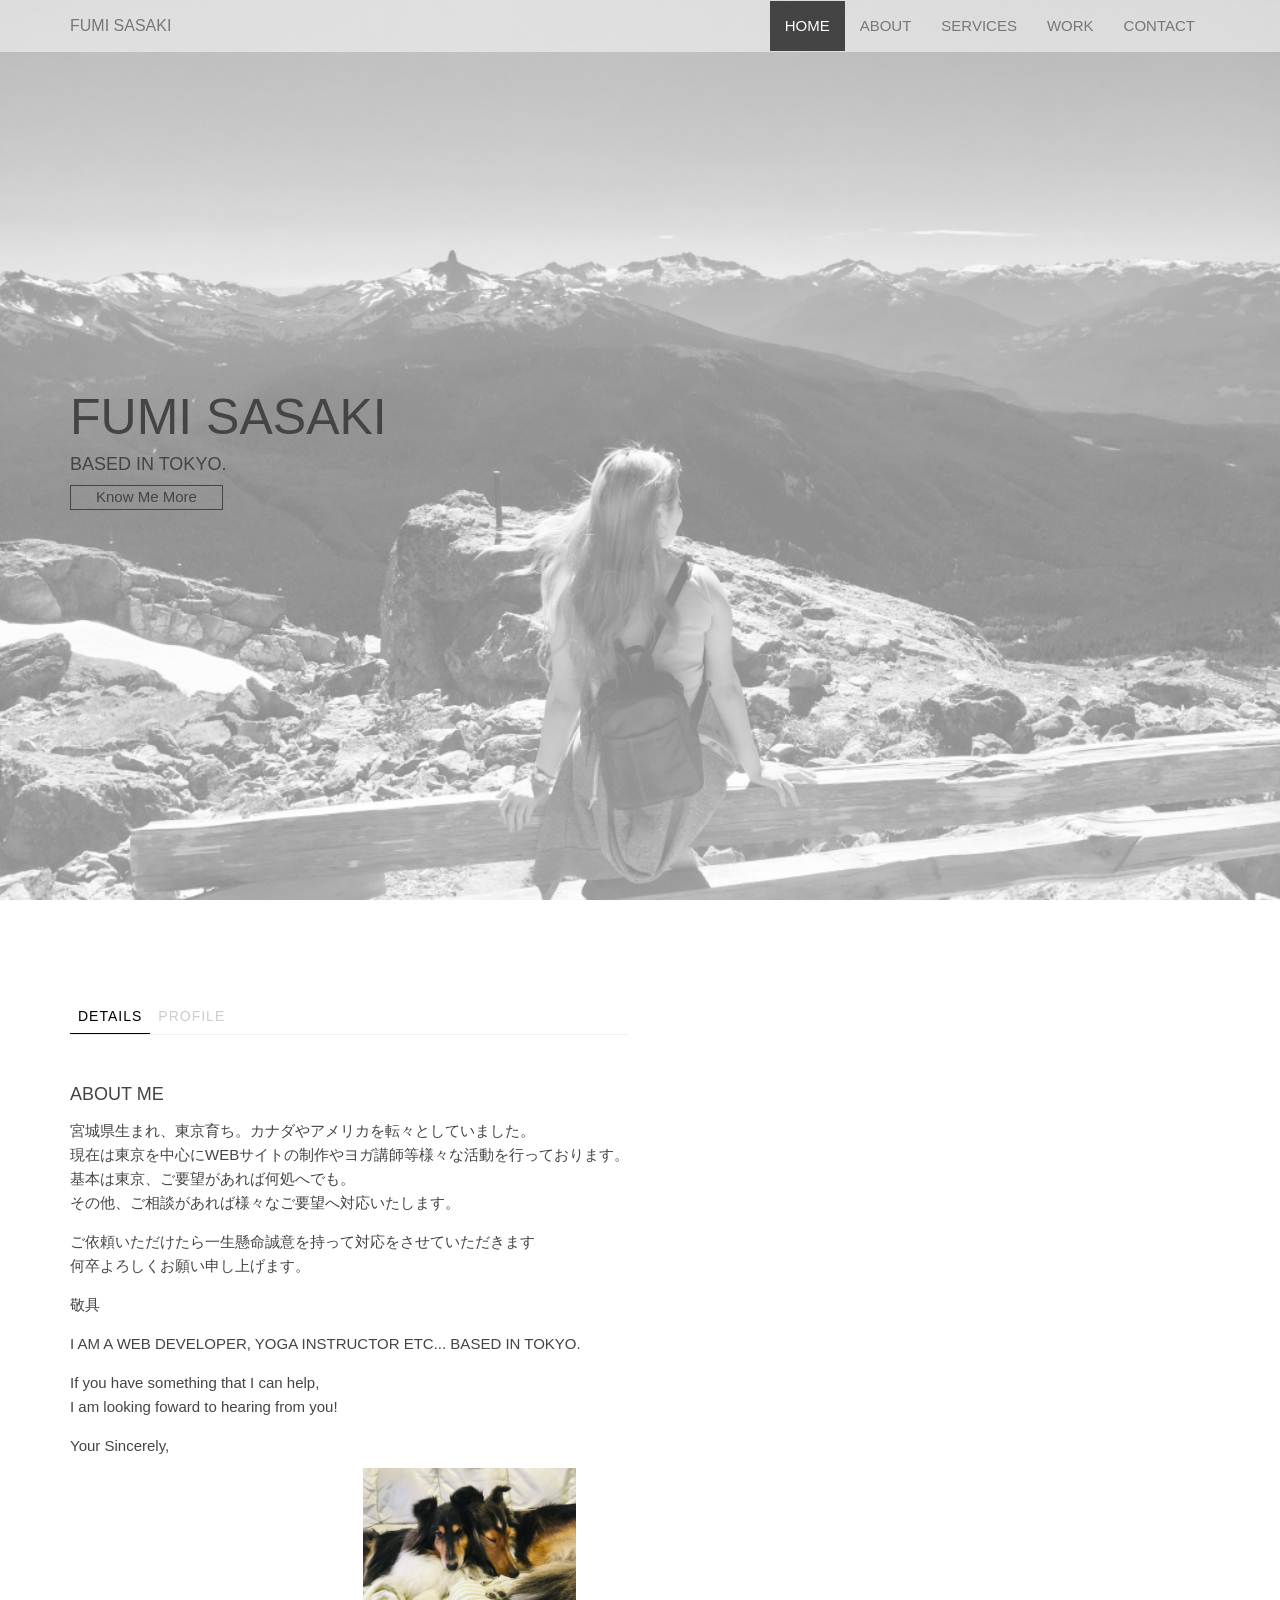
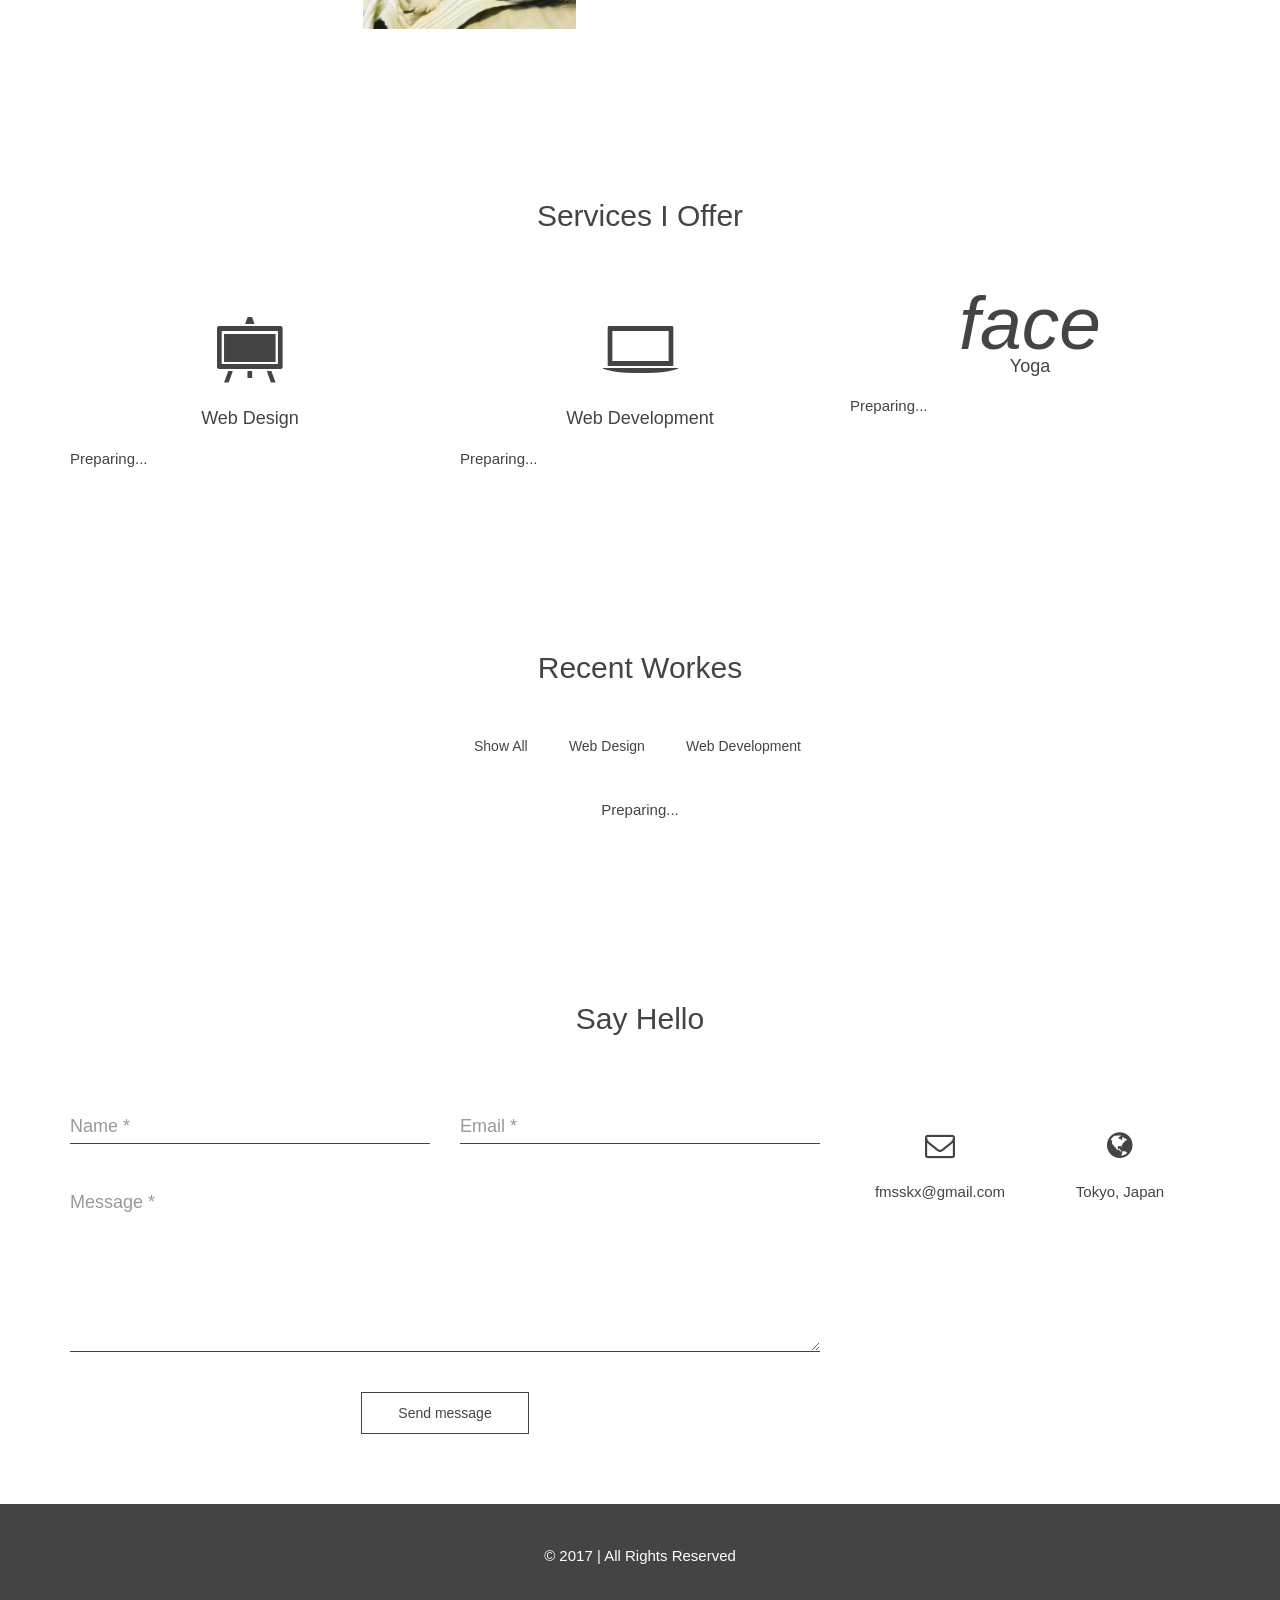
<file: index.html>
<!doctype html>
<html class="no-js" lang="eng">

<head>
    <meta charset="utf-8">
    <meta http-equiv="x-ua-compatible" content="ie=edge">
    <title>FUMI S.</title>
    <meta name="description" content="">
    <meta name="viewport" content="width=device-width, initial-scale=1">

    <link rel="shortcut icon" type="image/x-icon" href="" />
    <!-- Place favicon.ico in the root directory -->

    <!-- Bootstrap -->
    <link rel="stylesheet" type="text/css" href="css/bootstrap.min.css">

    <!-- Font Awesome -->
    <link rel="stylesheet" type="text/css" href="css/font-awesome.min.css">

    <!--Icons-->
    <link rel="stylesheet" type="text/css" href="css/ionicons.min.css">

    <!--Light Box-->
    <link rel="stylesheet" type="text/css" href="css/lightbox.css">

    <!--Owl Carousel-->
    <link rel="stylesheet" type="text/css" href="css/owl.carousel.min.css">
    <link rel="stylesheet" type="text/css" href="css/owl.theme.default.min.css">

    <!-- Theme Stylesheet -->
    <link rel="stylesheet" href="css/main.css">

    <!-- Google Web Font -->
    <link hrel="stylesheet" ref="https://fonts.googleapis.com/icon?family=Material+Icons">

    <!-- Modernizer -->
    <script src="js/vendors/modernizr-2.8.3.min.js"></script>

</head>

<body>
    <!--[if lt IE 8]>
            <p class="browserupgrade">You are using an <strong>outdated</strong> browser. Please <a href="http://browsehappy.com/">upgrade your browser</a> to improve your experience.</p>
        <![endif]-->

    <!-- Add your site or application content here -->

    <div class="preloader">
        <div class="sk-rotating-plane"></div>
    </div>
    <!--
        =========================================
        Home Section Start
        =========================================
        -->
    <section id="home" class="home">
        <header>

            <nav class="navbar navbar-default main_menu">
                <div class="container">
                    <!-- Brand and toggle get grouped for better mobile display -->
                    <div class="navbar-header">
                        <button type="button" class="navbar-toggle" data-toggle="collapse" data-target=".navbar-ex1-collapse">
                            <span class="sr-only">Toggle navigation</span>
                            <span class="icon-bar"></span>
                            <span class="icon-bar"></span>
                            <span class="icon-bar"></span>
                        </button>
                        <a class="navbar-brand" href="#about">Fumi Sasaki</a>
                    </div>

                    <!-- Collect the nav links, forms, and other content for toggling -->
                    <div class="collapse navbar-collapse navbar-ex1-collapse">
                        <ul class="nav navbar-nav navbar-right">
                            <li class="active"><a href="#home">home</a>
                            </li>
                            <li><a href="#about">about</a>
                            </li>
                            <li><a href="#services">services</a>
                            </li>
                            <li><a href="#portfolio">work</a>
                            </li>
                            <li><a href="#contact">contact</a>
                            </li>
                        </ul>
                    </div>
                    <!-- /.navbar-collapse -->
                </div>
            </nav>

        </header>

        <div class="home_slider">
            <div class="slider_table">
                <div class="slider_cell">
                    <div class="container">
                        <div class="row">
                            <div class="col-md-12">
                                <div class="slider_content">
                                    <h2>FUMI SASAKI</h2>
                                    <h4>BASED IN TOKYO.
                                    </h4>
                                    <a href="#about" class="home_btn">Know Me More</a>
                                </div>
                            </div>
                        </div>
                    </div>
                </div>
            </div>
        </div>

    </section>
    <!--
        =========================================
        Home Section End
        =========================================
        -->

    <!--
        =========================================
        About Section Start
        =========================================
        -->
    <section id="about" class="section_padding">
        <div class="container">
            <div class="row">

                <div class="col-lg-7 col-md-12 col-sm-12 col-xs-12 my-short-details">
                    <div class="about-tab">
                        <!-- Tab Menu -->
                        <ul class="nav nav-pills text-left">
                            <li class="active">
                                <a area-control="mydetails" data-toggle="tab" href="#mydetails">Details</a>
                            </li>
                            <li>
                                <a area-control="profile" data-toggle="tab" href="#profile">Profile</a>
                            </li>
                        </ul>
                        <!-- Tab Content -->
                        <div class="tab-content">
                            <div class="tab-pane fade in active" id="mydetails">
                                <div class="short-story">
                                    <h4 class="story-head">ABOUT ME</h4>
                                    <p class="story">宮城県生まれ、東京育ち。カナダやアメリカを転々としていました。<br>現在は東京を中心にWEBサイトの制作やヨガ講師等様々な活動を行っております。<br>
                                        基本は東京、ご要望があれば何処へでも。<br>
                                        その他、ご相談があれば様々なご要望へ対応いたします。
                                    </p>

                                    <p class="story">
                                        ご依頼いただけたら一生懸命誠意を持って対応をさせていただきます<br>
                                        何卒よろしくお願い申し上げます。
                                    </p>
                                    <p class="story">敬具
                                    </p>
                                    <p class="story wow fadeInLeft" data-wow-delay="0.1s">I AM A WEB DEVELOPER, YOGA INSTRUCTOR ETC... BASED IN TOKYO.
                                                                        </p>
                                    <p class="story-en">If you have something that I can help,<br>
                                        I am looking foward to hearing from you!
                                    </p>
                                    <p class="story-en">Your Sincerely,</p>
                                </div>
                            </div>
                            <div class="tab-pane fade" id="profile">
                                <div class="profile">
                                    <div class="profile-box">
                                        <div class="identity">
                                            <h4 class="story-head">NAME</h4>
                                            <p class="story-en">FUMI SASAKI</p>
                                        </div>
                                        <div class="identity">
                                            <h4 class="story-head">JOB POSITION</h4>
                                            <p class="story-en">WEB DEVELOPER<br>YOGA INSTRUCTOR</p>
                                        </div>
                                        <div class="identity">
                                            <h4 class="story-head">SKILLS</h4>
                                            <div>
                                                <span class="label label-default">Web Design</span>
                                                <span class="label label-default">Web Development</span>
                                                <span class="label label-default">HTML</span>
                                                <span class="label label-default">HTML 5</span>
                                                <span class="label label-default">CSS</span>
                                                <span class="label label-default">CSS 3</span>
                                                <span class="label label-default">Javascript</span>
                                                <span class="label label-default">Jquery</span>
                                                <span class="label label-default">Bootstrap</span>
                                                <span class="label label-default">Java</span>
                                                <span class="label label-default">Illustrator</span>
                                                <span class="label label-default">YOGA</span>
                                                <span class="label label-default">Hiking</span>
                                                <span class="label label-default">VapeTrick</span>
                                                <span class="label label-default">Karaoke</span>
                                                <span class="label label-default">Cooking</span>
                                                <span class="label label-default">Workout</span>
                                            </div>
                                        </div>
                                    </div>
                                    <ul class="social-widget list-inline">
                                        <li><a href="https://www.facebook.com/Fumi63" target="_blank"><i class="fa fa-facebook-f"></i></a>
                                        </li>
                                        <li><a href="https://www.instagram.com/fumis_/" target="_blank"><i class="fa fa-instagram"></i></a>
                                        </li>
                                        <li><a href="https://www.linkedin.com/in/fumi-sasaki-53501a132/" target="_blank"><i class="fa fa-linkedin"></i></a>
                                        </li>
                                        <li><a href="https://twitter.com/mfkss83" target="_blank"><i class="fa fa-twitter"></i></a>
                                        </li>
                                    </ul>
                                </div>
                            </div>
                        </div>
                    </div>
                </div>

                <div class="my-photo">
                    <div class="col-lg-5 col-md-12 col-sm-12 col-xs-12">
                        <img class="img-responsive" src="img/about/IMG_2999.jpeg">
                    </div>
                </div>

            </div>
            <!-- row -->
        </div>
        <!-- container -->

    </section>
    <!--
        =========================================
        About Section End
        =========================================
        -->


    <!--
        =========================================
        Services Section Start
        =========================================
        -->

    <section id="services" class="section_padding">

        <div class="container">
            <div class="row">
                <div class="col-md-12">
                    <div class="page_title">
                        <h2>services I offer</h2>
                    </div>
                </div>
                <!-- page_title -->
                <div class="col-md-12">
                    <div class="row">

                        <div class="col-lg-4 col-md-4 col-sm-6 col-xs-12">
                            <div class="service_item">
                                <i class="ion-easel"></i>
                                <h4>web design</h4>
                                <p>Preparing...
                                </p>
                            </div>
                            <!-- service_item -->
                        </div>

                        <div class="col-lg-4 col-md-4 col-sm-6 col-xs-12">
                            <div class="service_item">
                                <i class="ion-laptop"></i>
                                <h4>web development</h4>
                                <p>Preparing...</p>
                            </div>
                            <!-- service_item -->
                        </div>
                        <div class="col-lg-4 col-md-4 col-sm-6 col-xs-12">
                            <div class="service_item">
                                <i class="material-icons">face</i>
                                <h4>yoga</h4>
                                <p>Preparing...</p>
                            </div>
                        </div>
                    </div>
                </div>
            </div>
        </div>

    </section>

    <!--
        =========================================
        Services Section End
        =========================================
        -->

    <!--
        =========================================
        Portfolio Section Start
        =========================================
        -->
    <section id="portfolio" class="section_padding">
        <div class="container">
            <div class="row">
                <div class="col-md-12">
                    <div class="page_title">
                        <h2>recent workes</h2>
                    </div>
                </div>
                <!-- page_title -->
                <div class="col-md-12">

                    <div class="row">
                        <div class="col-md-12 port_btns">
                            <button class="filter" data-filter="all">Show All</button>
                            <button class="filter" data-filter=".design">Web Design</button>
                            <button class="filter" data-filter=".dev">Web Development</button>
                            <!--
                            <button class="filter" data-filter=".photo">Photography</button>-->
                        </div>

                        <div class="col-md-12">
                            <div class="sort">
                                <p class="contact_item">Preparing...</p>
                                <!--
                                <div class="port_item design mix" data-myorder="1">
                                    <img src="img/portfolio/1.jpg" alt="portfolio" class="img-responsive">
                                    <div class="port_view">
                                        <a href="img/portfolio/1.jpg" data-lightbox="port"><i class="fa fa-search"></i></a>
                                    </div>
                                </div>

                                <div class="port_item dev mix" data-myorder="2">
                                    <img src="img/portfolio/1.jpg" alt="portfolio" class="img-responsive">
                                    <div class="port_view">
                                        <a href="img/portfolio/1.jpg" data-lightbox="port"><i class="fa fa-search"></i></a>
                                    </div>
                                </div>

                                <div class="port_item design mix margin" data-myorder="3">
                                    <img src="img/portfolio/1.jpg" alt="portfolio" class="img-responsive">
                                    <div class="port_view">
                                        <a href="img/portfolio/1.jpg" data-lightbox="port"><i class="fa fa-search"></i></a>
                                    </div>
                                </div>
                                <div class="port_item mix  photo" data-myorder="4">
                                    <img src="img/portfolio/1.jpg" alt="portfolio" class="img-responsive">
                                    <div class="port_view">
                                        <a href="img/portfolio/1.jpg" data-lightbox="port"><i class="fa fa-search"></i></a>
                                    </div>
                                </div>
                                <div class="port_item mix dev" data-myorder="5">
                                    <img src="img/portfolio/1.jpg" alt="portfolio" class="img-responsive">
                                    <div class="port_view">
                                        <a href="img/portfolio/1.jpg" data-lightbox="port"><i class="fa fa-search"></i></a>
                                    </div>
                                </div>
                                <div class="port_item mix photo margin" data-myorder="6">
                                    <img src="img/portfolio/1.jpg" alt="portfolio" class="img-responsive">
                                    <div class="port_view">
                                        <a href="img/portfolio/1.jpg" data-lightbox="port"><i class="fa fa-search"></i></a>
                                    </div>
                                </div>
                            -->
                            </div>
                        </div>

                    </div>

                </div>
            </div>
        </div>
    </section>
    <!--
        =========================================
        Portfolio Section End
        =========================================
        -->

    <!--
        =========================================
        Testimonial Section Start
        =========================================
        -->
    <!--
    <section id="testimonial" class="section_padding">

        <div class="container">
            <div class="row">
                <div class="col-md-12">
                    <div class="page_title">
                        <h2>people say about me</h2>
                    </div>
                </div>
            </div>
        </div>

        <div class="container">
            <div class="row">

                <div class="testimonial owl-carousel owl-theme">

                    <div class="col-md-8 col-md-offset-2 text-center">
                        <div class="test_item">
                            <h4>...</h4>
                            <h6>...</h6>
                            <p>"... "</p>
                        </div>

                    </div>

                    <div class="col-md-8 col-md-offset-2 text-center">
                        <div class="test_item">
                            <h4>...</h4>
                            <h6>...</h6>
                            <p>"... "</p>
                        </div>
                        <!--
                    </div>

                    <div class="col-md-8 col-md-offset-2 text-center">
                        <div class="test_item">
                            <h4>...</h4>
                            <h6>...</h6>
                            <p>"... "</p>
                        </div>

                    </div>

                </div>

            </div>
        </div>


    </section>
-->
    <!--
        =========================================
        Testimonial Section End
        =========================================
        -->

    <!--
        =========================================
        Contact Section Start
        =========================================
        -->

    <section id="contact" class="contact section_padding">
        <div class="container">
            <div class="row">
                <div class="col-md-12">
                    <div class="page_title">
                        <h2>say hello</h2>
                    </div>
                </div>
                <!-- page_title -->

                <div class="col-md-12">

                    <div class="row">
                        <div class="col-md-8">
                            <div class="contact_form">

                                <form id="contact-form" method="post" enctype="multipart/form-data">

                                    <div class="row">

                                        <div class="form-group col-md-6 wow fadeInUp" data-wow-delay="0.2s">
                                            <input type="text" name="name" class="form-control" id="first-name" placeholder="Name *" required="required">
                                        </div>

                                        <div class="form-group col-md-6 wow fadeInUp" data-wow-delay="0.4s">
                                            <input type="email" name="email" class="form-control" id="email" placeholder="Email *" required="required">
                                        </div>

                                        <div class="form-group col-md-12 wow fadeInUp" data-wow-delay="0.6s">
                                            <textarea rows="6" name="message" class="form-control" id="description" placeholder="Message *" required="required"></textarea>
                                        </div>

                                        <div class="col-md-12 text-center wow fadeInUp" data-wow-delay="0.8s">
                                            <div class="actions">
                                                <input type="submit" value="Send message" name="submit" id="submitButton" class="btn btn-success btn-send" title="Submit Message">
                                            </div>
                                        </div>

                                    </div>

                                </form>
                            </div>
                        </div>

                        <div class="col-md-4">
                            <div class="contact_items">
                                <div class="col-lg-6 col-md-6 col-sm-6 col-xs-12">
                                    <div class="contact_item">
                                        <i class="fa fa-envelope-o"></i>
                                        <p>fmsskx@gmail.com</p>
                                    </div>
                                </div>
                                <!-- contact_item -->
                                <div class="col-lg-6 col-md-6 col-sm-6 col-xs-12">
                                    <div class="contact_item">
                                        <i class="fa fa-globe"></i>
                                        <p>Tokyo, Japan</p>
                                    </div>
                                </div>
                                <!-- contact_item -->
                                <!-- <div class="col-lg-6 col-md-6 col-sm-6 col-xs-12">
                                    <div class="contact_item">
                                        <i class="fa fa-phone"></i>
                                        <p>111 222 3333 222</p>
                                    </div>
                                </div> -->
                                <!-- contact_item -->
                                <!-- <div class="col-lg-6 col-md-6 col-sm-6 col-xs-12">
                                    <div class="contact_item">
                                        <i class="fa fa-fax"></i>
                                        <p>333 222 111</p>
                                    </div>
                                </div> -->
                                <!-- contact_item -->
                            </div>
                        </div>

                    </div>

                </div>



            </div>
        </div>
    </section>

    <!--
        =========================================
        Contact Section End
        =========================================
        -->

    <!--
        =========================================
        Footer Section End
        =========================================
        -->
    <section id="footer">
        <footer>
            <div class="container">
                <div class="row">
                    <div class="col-md-12 text-center">
                        <p class="copy_rights">&copy; 2017 | All Rights Reserved</p>
                    </div>
                </div>
            </div>
        </footer>
    </section>
    <!--
        =========================================
        Footer Section End
        =========================================
        -->

    <!-- All Scripts -->
    <script src="js/vendors/jquery-1.12.0.min.js"></script>

    <!--Bootstrap-->
    <script src="js/bootstrap.min.js"></script>



    <!--Mix It Up-->
    <script src="js/jquery.mixitup.js"></script>

    <!--Stellar-->
    <script src="js/stellar.min.js"></script>

    <!--Lightbox-->
    <script src="js/lightbox.js"></script>

    <!--Owl Carousel-->
    <script src="js/owl.carousel.min.js"></script>

    <!-- Form Contact -->
    <script src="js/contact.js"></script>

    <!-- Theme Script -->
    <script src="js/main.js"></script>

    <!--Plugin Js-->
    <script src="js/plugin.js"></script>

    <!--Preloader-->
    <script>
        $(window).on('load', function () {
            $('.preloader').fadeOut(300);
        });
    </script>

</body>

</html>
</file>
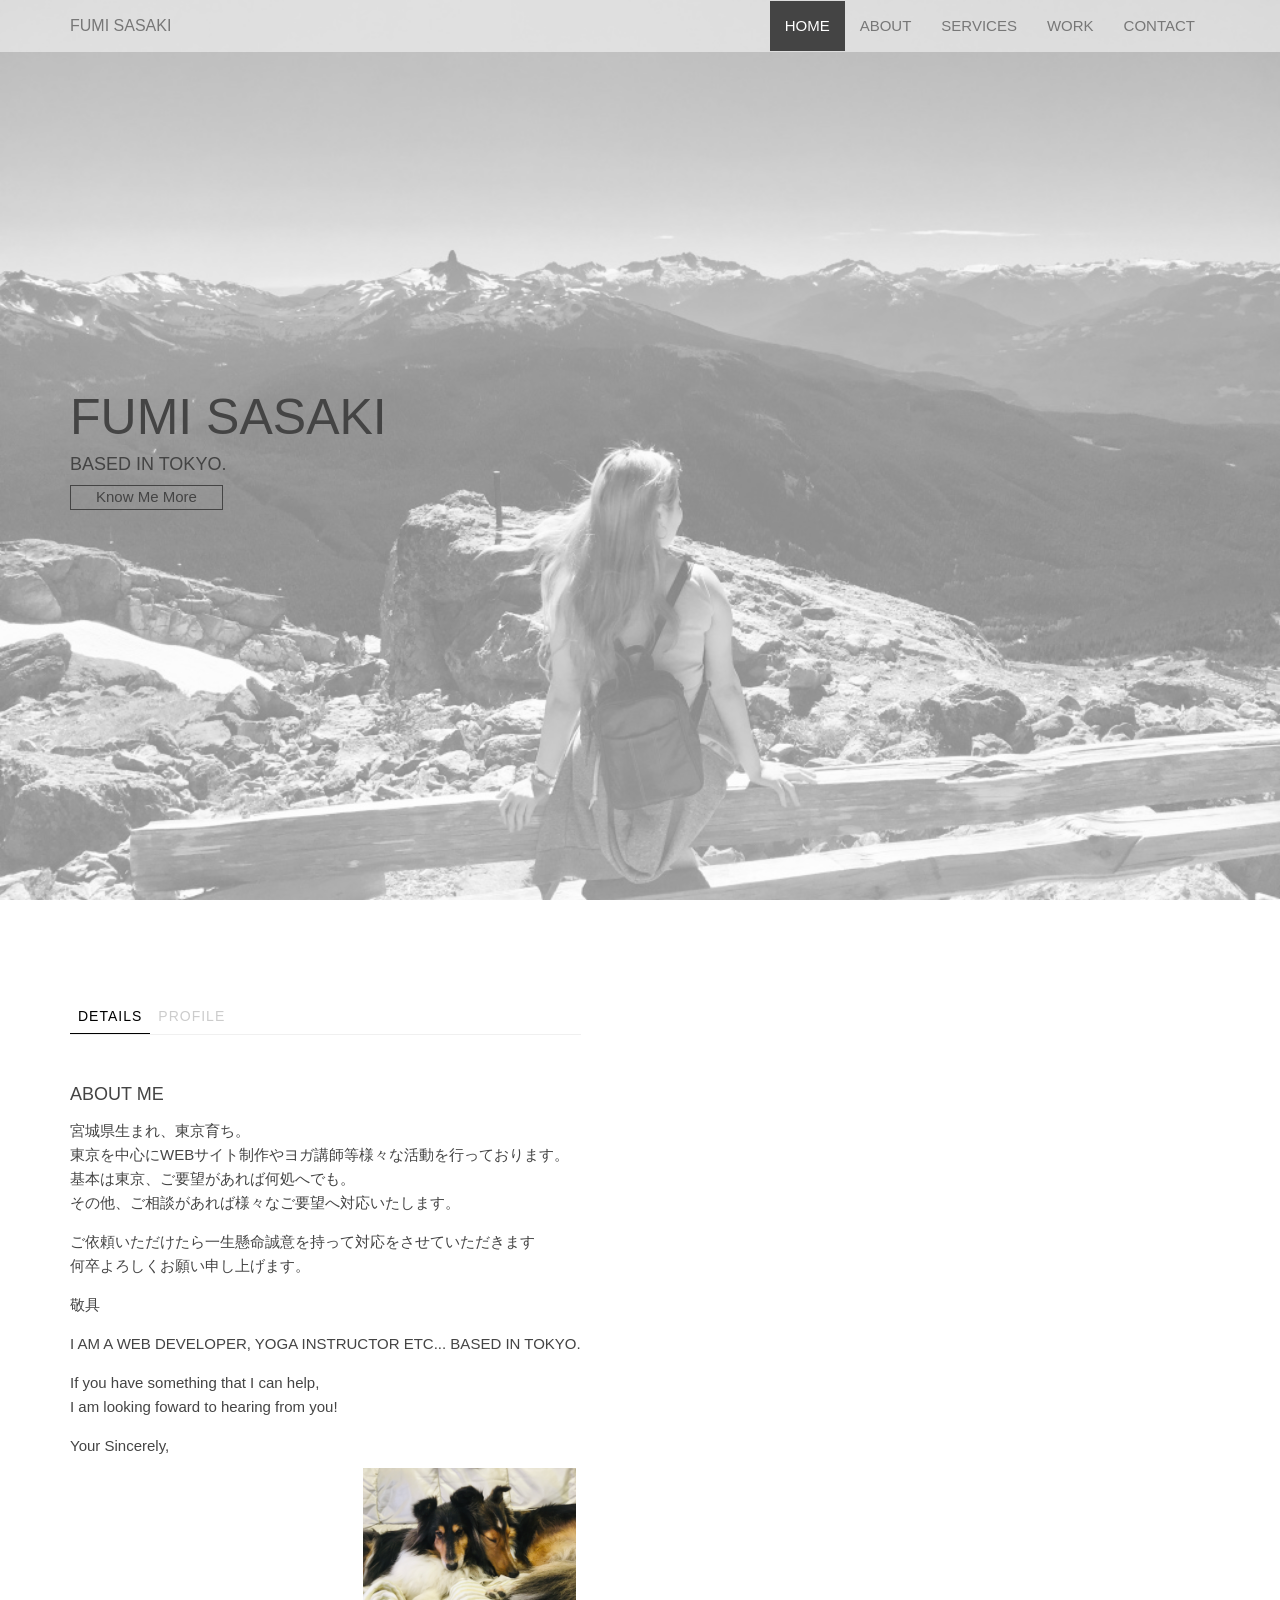
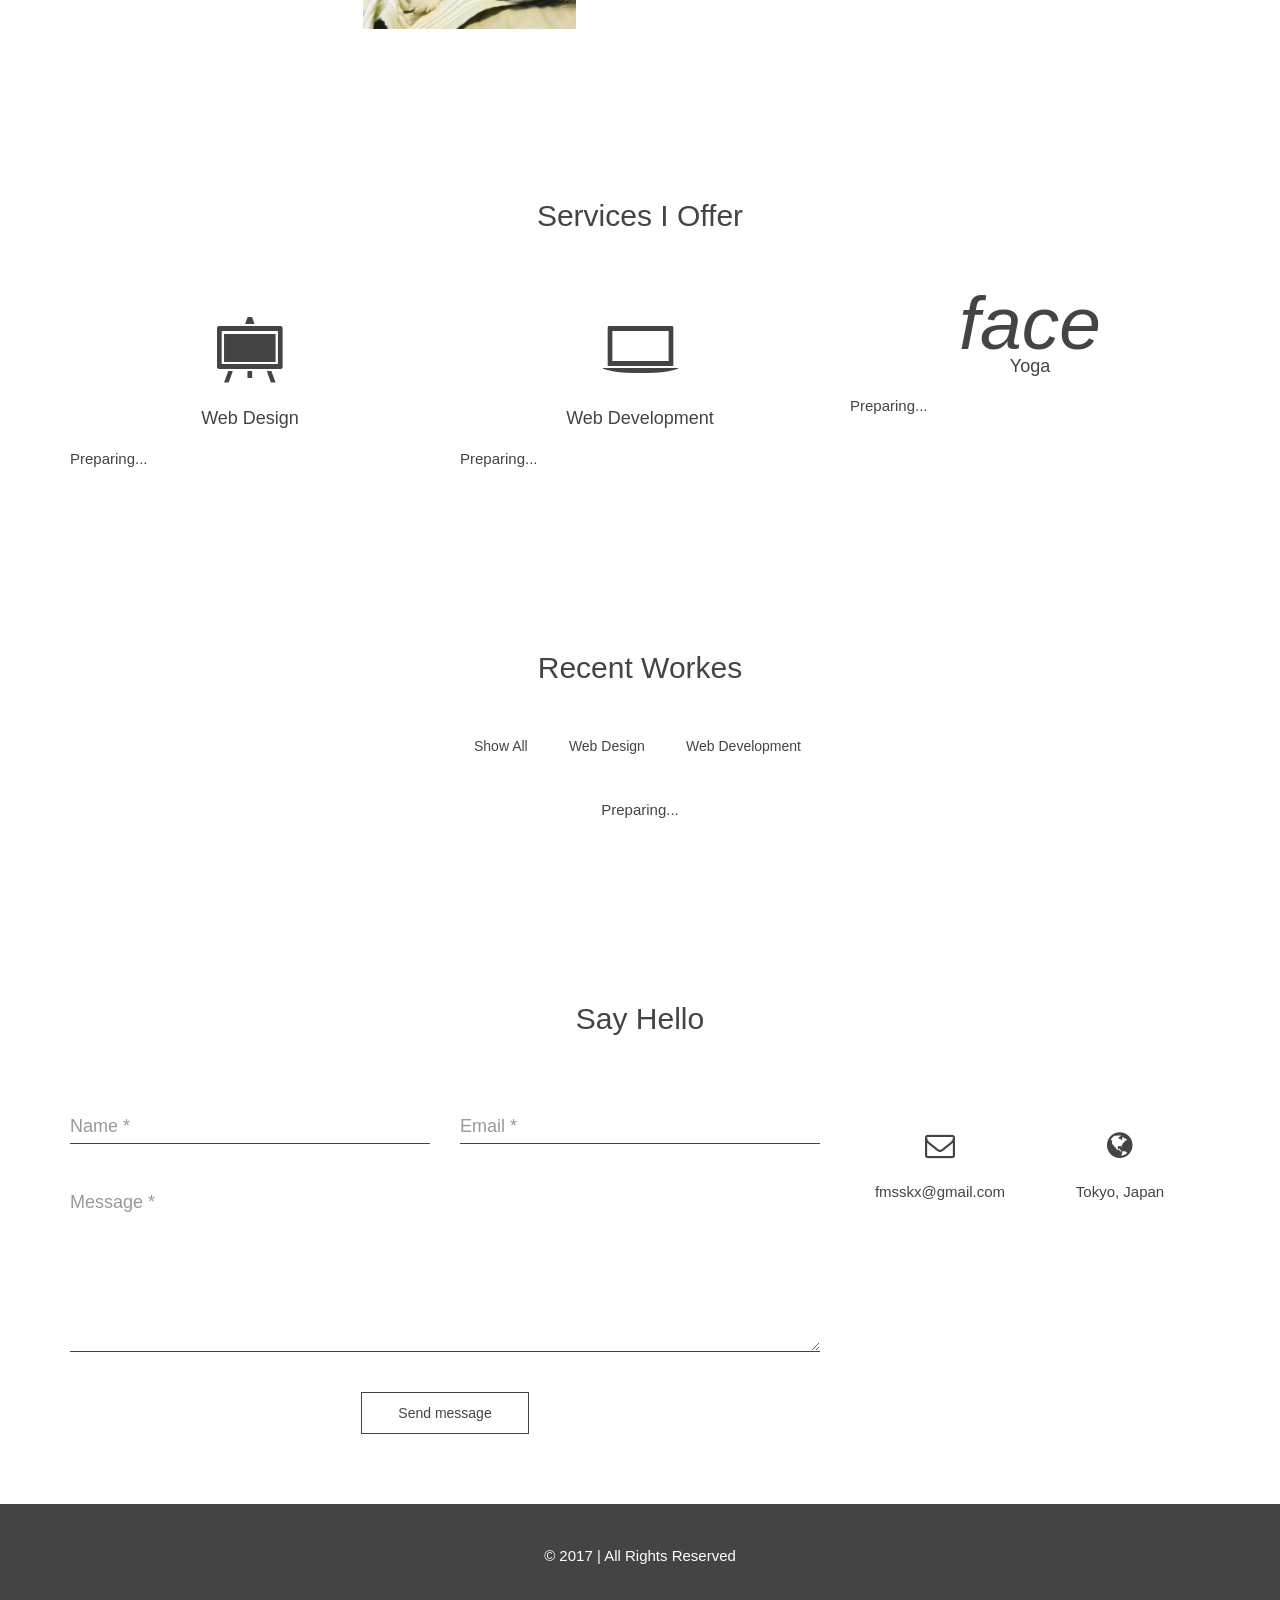
<file: html/index.html>
<!doctype html>
<html class="no-js" lang="eng">

<head>
    <meta charset="utf-8">
    <meta http-equiv="x-ua-compatible" content="ie=edge">
    <title>FUMI S.</title>
    <meta name="description" content="">
    <meta name="viewport" content="width=device-width, initial-scale=1">

    <link rel="shortcut icon" type="image/x-icon" href="" />
    <!-- Place favicon.ico in the root directory -->

    <!-- Bootstrap -->
    <link rel="stylesheet" type="text/css" href="css/bootstrap.min.css">

    <!-- Font Awesome -->
    <link rel="stylesheet" type="text/css" href="css/font-awesome.min.css">

    <!--Icons-->
    <link rel="stylesheet" type="text/css" href="css/ionicons.min.css">

    <!--Light Box-->
    <link rel="stylesheet" type="text/css" href="css/lightbox.css">

    <!--Owl Carousel-->
    <link rel="stylesheet" type="text/css" href="css/owl.carousel.min.css">
    <link rel="stylesheet" type="text/css" href="css/owl.theme.default.min.css">

    <!-- Theme Stylesheet -->
    <link rel="stylesheet" href="css/main.css">

    <!-- Google Web Font-->
    <link hrel="stylesheet" ref="https://fonts.googleapis.com/icon?family=Material+Icons">

    <link href="https://fonts.googleapis.com/icon?family=Material+Icons">

    <!-- Modernizer -->
    <script src="js/vendors/modernizr-2.8.3.min.js"></script>

</head>

<body>
    <!--[if lt IE 8]>
            <p class="browserupgrade">You are using an <strong>outdated</strong> browser. Please <a href="http://browsehappy.com/">upgrade your browser</a> to improve your experience.</p>
        <![endif]-->

    <!-- Add your site or application content here -->

    <div class="preloader">
        <div class="sk-rotating-plane"></div>
    </div>
    <!--
        =========================================
        Home Section Start
        =========================================
        -->
    <section id="home" class="home">
        <header>

            <nav class="navbar navbar-default main_menu">
                <div class="container">
                    <!-- Brand and toggle get grouped for better mobile display -->
                    <div class="navbar-header">
                        <button type="button" class="navbar-toggle" data-toggle="collapse" data-target=".navbar-ex1-collapse">
                            <span class="sr-only">Toggle navigation</span>
                            <span class="icon-bar"></span>
                            <span class="icon-bar"></span>
                            <span class="icon-bar"></span>
                        </button>
                        <a class="navbar-brand" href="#about">Fumi Sasaki</a>
                    </div>

                    <!-- Collect the nav links, forms, and other content for toggling -->
                    <div class="collapse navbar-collapse navbar-ex1-collapse">
                        <ul class="nav navbar-nav navbar-right">
                            <li class="active"><a href="#home">home</a>
                            </li>
                            <li><a href="#about">about</a>
                            </li>
                            <li><a href="#services">services</a>
                            </li>
                            <li><a href="#portfolio">work</a>
                            </li>
                            <li><a href="#contact">contact</a>
                            </li>
                        </ul>
                    </div>
                    <!-- /.navbar-collapse -->
                </div>
            </nav>

        </header>

        <div class="home_slider">
            <div class="slider_table">
                <div class="slider_cell">
                    <div class="container">
                        <div class="row">
                            <div class="col-md-12">
                                <div class="slider_content">
                                    <h2>FUMI SASAKI</h2>
                                    <h4>BASED IN TOKYO.
                                    </h4>
                                    <a href="#about" class="home_btn">Know Me More</a>
                                </div>
                            </div>
                        </div>
                    </div>
                </div>
            </div>
        </div>

    </section>
    <!--
        =========================================
        Home Section End
        =========================================
        -->

    <!--
        =========================================
        About Section Start
        =========================================
        -->
    <section id="about" class="section_padding">
        <div class="container">
            <div class="row">

                <div class="col-lg-7 col-md-12 col-sm-12 col-xs-12 my-short-details">
                    <div class="about-tab">
                        <!-- Tab Menu -->
                        <ul class="nav nav-pills text-left">
                            <li class="active">
                                <a area-control="mydetails" data-toggle="tab" href="#mydetails">Details</a>
                            </li>
                            <li>
                                <a area-control="profile" data-toggle="tab" href="#profile">Profile</a>
                            </li>
                        </ul>
                        <!-- Tab Content -->
                        <div class="tab-content">
                            <div class="tab-pane fade in active" id="mydetails">
                                <div class="short-story">
                                    <h4 class="story-head">ABOUT ME</h4>
                                    <p class="story">宮城県生まれ、東京育ち。<br>東京を中心にWEBサイト制作やヨガ講師等様々な活動を行っております。<br>
                                        基本は東京、ご要望があれば何処へでも。<br>
                                        その他、ご相談があれば様々なご要望へ対応いたします。
                                    </p>

                                    <p class="story">
                                        ご依頼いただけたら一生懸命誠意を持って対応をさせていただきます<br>
                                        何卒よろしくお願い申し上げます。
                                    </p>
                                    <p class="story">敬具
                                    </p>
                                    <p class="story wow fadeInLeft" data-wow-delay="0.1s">I AM A WEB DEVELOPER, YOGA INSTRUCTOR ETC... BASED IN TOKYO.
                                                                        </p>
                                    <p class="story-en">If you have something that I can help,<br>
                                        I am looking foward to hearing from you!
                                    </p>
                                    <p class="story-en">Your Sincerely,</p>
                                </div>
                            </div>
                            <div class="tab-pane fade" id="profile">
                                <div class="profile">
                                    <div class="profile-box">
                                        <div class="identity">
                                            <h4 class="story-head">NAME</h4>
                                            <p class="story-en">FUMI SASAKI</p>
                                        </div>
                                        <div class="identity">
                                            <h4 class="story-head">JOB POSITION</h4>
                                            <p class="story-en">WEB DEVELOPER<br>YOGA INSTRUCTOR</p>
                                        </div>
                                        <div class="identity">
                                            <h4 class="story-head">SKILLS</h4>
                                            <div>
                                                <span class="label label-default">Web Design</span>
                                                <span class="label label-default">Web Development</span>
                                                <span class="label label-default">HTML</span>
                                                <span class="label label-default">HTML 5</span>
                                                <span class="label label-default">CSS</span>
                                                <span class="label label-default">CSS 3</span>
                                                <span class="label label-default">Javascript</span>
                                                <span class="label label-default">Jquery</span>
                                                <span class="label label-default">Bootstrap</span>
                                                <span class="label label-default">Java</span>
                                                <span class="label label-default">Illustrator</span>
                                                <span class="label label-default">YOGA</span>
                                                <span class="label label-default">Hiking</span>
                                                <span class="label label-default">VapeTrick</span>
                                                <span class="label label-default">Karaoke</span>
                                                <span class="label label-default">Cooking</span>
                                                <span class="label label-default">Workout</span>
                                            </div>
                                        </div>
                                    </div>
                                    <ul class="social-widget list-inline">
                                        <li><a href="https://www.facebook.com/Fumi63" target="_blank"><i class="fa fa-facebook-f"></i></a>
                                        </li>
                                        <li><a href="https://www.instagram.com/fumis_/" target="_blank"><i class="fa fa-instagram"></i></a>
                                        </li>
                                        <li><a href="https://www.linkedin.com/in/fumi-sasaki-53501a132/" target="_blank"><i class="fa fa-linkedin"></i></a>
                                        </li>
                                        <li><a href="https://twitter.com/mfkss83" target="_blank"><i class="fa fa-twitter"></i></a>
                                        </li>
                                    </ul>
                                </div>
                            </div>
                        </div>
                    </div>
                </div>

                <div class="my-photo">
                    <div class="col-lg-5 col-md-12 col-sm-12 col-xs-12">
                        <img class="img-responsive" src="img/about/IMG_2999.jpeg">
                    </div>
                </div>

            </div>
            <!-- row -->
        </div>
        <!-- container -->

    </section>
    <!--
        =========================================
        About Section End
        =========================================
        -->


    <!--
        =========================================
        Services Section Start
        =========================================
        -->

    <section id="services" class="section_padding">

        <div class="container">
            <div class="row">
                <div class="col-md-12">
                    <div class="page_title">
                        <h2>services I offer</h2>
                    </div>
                </div>
                <!-- page_title -->
                <div class="col-md-12">
                    <div class="row">

                        <div class="col-lg-4 col-md-4 col-sm-6 col-xs-12">
                            <div class="service_item">
                                <i class="ion-easel"></i>
                                <h4>web design</h4>
                                <p>Preparing...
                                </p>
                            </div>
                            <!-- service_item -->
                        </div>

                        <div class="col-lg-4 col-md-4 col-sm-6 col-xs-12">
                            <div class="service_item">
                                <i class="ion-laptop"></i>
                                <h4>web development</h4>
                                <p>Preparing...</p>
                            </div>
                            <!-- service_item -->
                        </div>
                        <div class="col-lg-4 col-md-4 col-sm-6 col-xs-12">
                            <div class="service_item">
                                <i class="material-icons">face</i>
                                <h4>yoga</h4>
                                <p>Preparing...</p>
                            </div>
                        </div>
                    </div>
                </div>
            </div>
        </div>

    </section>

    <!--
        =========================================
        Services Section End
        =========================================
        -->

    <!--
        =========================================
        Portfolio Section Start
        =========================================
        -->
    <section id="portfolio" class="section_padding">
        <div class="container">
            <div class="row">
                <div class="col-md-12">
                    <div class="page_title">
                        <h2>recent workes</h2>
                    </div>
                </div>
                <!-- page_title -->
                <div class="col-md-12">

                    <div class="row">
                        <div class="col-md-12 port_btns">
                            <button class="filter" data-filter="all">Show All</button>
                            <button class="filter" data-filter=".design">Web Design</button>
                            <button class="filter" data-filter=".dev">Web Development</button>
                            <!--
                            <button class="filter" data-filter=".photo">Photography</button>-->
                        </div>

                        <div class="col-md-12">
                            <div class="sort">
                                <p class="contact_item">Preparing...</p>
                                <!--
                                <div class="port_item design mix" data-myorder="1">
                                    <img src="img/portfolio/1.jpg" alt="portfolio" class="img-responsive">
                                    <div class="port_view">
                                        <a href="img/portfolio/1.jpg" data-lightbox="port"><i class="fa fa-search"></i></a>
                                    </div>
                                </div>

                                <div class="port_item dev mix" data-myorder="2">
                                    <img src="img/portfolio/1.jpg" alt="portfolio" class="img-responsive">
                                    <div class="port_view">
                                        <a href="img/portfolio/1.jpg" data-lightbox="port"><i class="fa fa-search"></i></a>
                                    </div>
                                </div>

                                <div class="port_item design mix margin" data-myorder="3">
                                    <img src="img/portfolio/1.jpg" alt="portfolio" class="img-responsive">
                                    <div class="port_view">
                                        <a href="img/portfolio/1.jpg" data-lightbox="port"><i class="fa fa-search"></i></a>
                                    </div>
                                </div>
                                <div class="port_item mix  photo" data-myorder="4">
                                    <img src="img/portfolio/1.jpg" alt="portfolio" class="img-responsive">
                                    <div class="port_view">
                                        <a href="img/portfolio/1.jpg" data-lightbox="port"><i class="fa fa-search"></i></a>
                                    </div>
                                </div>
                                <div class="port_item mix dev" data-myorder="5">
                                    <img src="img/portfolio/1.jpg" alt="portfolio" class="img-responsive">
                                    <div class="port_view">
                                        <a href="img/portfolio/1.jpg" data-lightbox="port"><i class="fa fa-search"></i></a>
                                    </div>
                                </div>
                                <div class="port_item mix photo margin" data-myorder="6">
                                    <img src="img/portfolio/1.jpg" alt="portfolio" class="img-responsive">
                                    <div class="port_view">
                                        <a href="img/portfolio/1.jpg" data-lightbox="port"><i class="fa fa-search"></i></a>
                                    </div>
                                </div>
                            -->
                            </div>
                        </div>

                    </div>

                </div>
            </div>
        </div>
    </section>
    <!--
        =========================================
        Portfolio Section End
        =========================================
        -->

    <!--
        =========================================
        Testimonial Section Start
        =========================================
        -->
    <!--
    <section id="testimonial" class="section_padding">

        <div class="container">
            <div class="row">
                <div class="col-md-12">
                    <div class="page_title">
                        <h2>people say about me</h2>
                    </div>
                </div>
            </div>
        </div>

        <div class="container">
            <div class="row">

                <div class="testimonial owl-carousel owl-theme">

                    <div class="col-md-8 col-md-offset-2 text-center">
                        <div class="test_item">
                            <h4>...</h4>
                            <h6>...</h6>
                            <p>"... "</p>
                        </div>

                    </div>

                    <div class="col-md-8 col-md-offset-2 text-center">
                        <div class="test_item">
                            <h4>...</h4>
                            <h6>...</h6>
                            <p>"... "</p>
                        </div>
                        <!--
                    </div>

                    <div class="col-md-8 col-md-offset-2 text-center">
                        <div class="test_item">
                            <h4>...</h4>
                            <h6>...</h6>
                            <p>"... "</p>
                        </div>

                    </div>

                </div>

            </div>
        </div>


    </section>
-->
    <!--
        =========================================
        Testimonial Section End
        =========================================
        -->

    <!--
        =========================================
        Contact Section Start
        =========================================
        -->

    <section id="contact" class="contact section_padding">
        <div class="container">
            <div class="row">
                <div class="col-md-12">
                    <div class="page_title">
                        <h2>say hello</h2>
                    </div>
                </div>
                <!-- page_title -->

                <div class="col-md-12">

                    <div class="row">
                        <div class="col-md-8">
                            <div class="contact_form">

                                <form id="contact-form" method="post" enctype="multipart/form-data">

                                    <div class="row">

                                        <div class="form-group col-md-6 wow fadeInUp" data-wow-delay="0.2s">
                                            <input type="text" name="name" class="form-control" id="first-name" placeholder="Name *" required="required">
                                        </div>

                                        <div class="form-group col-md-6 wow fadeInUp" data-wow-delay="0.4s">
                                            <input type="email" name="email" class="form-control" id="email" placeholder="Email *" required="required">
                                        </div>

                                        <div class="form-group col-md-12 wow fadeInUp" data-wow-delay="0.6s">
                                            <textarea rows="6" name="message" class="form-control" id="description" placeholder="Message *" required="required"></textarea>
                                        </div>

                                        <div class="col-md-12 text-center wow fadeInUp" data-wow-delay="0.8s">
                                            <div class="actions">
                                                <input type="submit" value="Send message" name="submit" id="submitButton" class="btn btn-success btn-send" title="Submit Message">
                                            </div>
                                        </div>

                                    </div>

                                </form>
                            </div>
                        </div>

                        <div class="col-md-4">
                            <div class="contact_items">
                                <div class="col-lg-6 col-md-6 col-sm-6 col-xs-12">
                                    <div class="contact_item">
                                        <i class="fa fa-envelope-o"></i>
                                        <p>fmsskx@gmail.com</p>
                                    </div>
                                </div>
                                <!-- contact_item -->
                                <div class="col-lg-6 col-md-6 col-sm-6 col-xs-12">
                                    <div class="contact_item">
                                        <i class="fa fa-globe"></i>
                                        <p>Tokyo, Japan</p>
                                    </div>
                                </div>
                                <!-- contact_item -->
                                <!-- <div class="col-lg-6 col-md-6 col-sm-6 col-xs-12">
                                    <div class="contact_item">
                                        <i class="fa fa-phone"></i>
                                        <p>111 222 3333 222</p>
                                    </div>
                                </div> -->
                                <!-- contact_item -->
                                <!-- <div class="col-lg-6 col-md-6 col-sm-6 col-xs-12">
                                    <div class="contact_item">
                                        <i class="fa fa-fax"></i>
                                        <p>333 222 111</p>
                                    </div>
                                </div> -->
                                <!-- contact_item -->
                            </div>
                        </div>

                    </div>

                </div>



            </div>
        </div>
    </section>

    <!--
        =========================================
        Contact Section End
        =========================================
        -->

    <!--
        =========================================
        Footer Section End
        =========================================
        -->
    <section id="footer">
        <footer>
            <div class="container">
                <div class="row">
                    <div class="col-md-12 text-center">
                        <p class="copy_rights">&copy; 2017 | All Rights Reserved</p>
                    </div>
                </div>
            </div>
        </footer>
    </section>
    <!--
        =========================================
        Footer Section End
        =========================================
        -->

    <!-- All Scripts -->
    <script src="js/vendors/jquery-1.12.0.min.js"></script>

    <!--Bootstrap-->
    <script src="js/bootstrap.min.js"></script>



    <!--Mix It Up-->
    <script src="js/jquery.mixitup.js"></script>

    <!--Stellar-->
    <script src="js/stellar.min.js"></script>

    <!--Lightbox-->
    <script src="js/lightbox.js"></script>

    <!--Owl Carousel-->
    <script src="js/owl.carousel.min.js"></script>

    <!-- Form Contact -->
    <script src="js/contact.js"></script>

    <!-- Theme Script -->
    <script src="js/main.js"></script>

    <!--Plugin Js-->
    <script src="js/plugin.js"></script>

    <!--Preloader-->
    <script>
        $(window).on('load', function () {
            $('.preloader').fadeOut(300);
        });
    </script>

</body>

</html>
</file>
<file: css/main.css>
/*-------------------------------------------------------------------------

    Theme Name:Synochro: One Page Minimal Bootstrap Portfolio HTML Template
    Auther: SynchroTheme
    Author URI: http://synchrotheme.com
    Version: 1.0

  -------------------------------------------------------------------------

    Table of Contents

    01. Fonts Section
    02. General Section
    03. Author's Style Section
    04. Extra Css Section
    05. Media Queries Section

  -------------------------------------------------------------------------*/

/* ==========================================================================
   Fonts Section
   ========================================================================== */
  @import url('https://fonts.googleapis.com/css?family=Raleway:400,500,600,700');
  @import url('https://fonts.googleapis.com/css?family=Merriweather');

/* ==========================================================================
   General Section
   ========================================================================== */

body{
  font-family: 'Skia','メイリオ', 'Meiryo','Helvetica Neue','Helvetica','Arial','Hiragino Sans','ヒラギノ角ゴシック','YuGothic','Yu Gothic','ＭＳ Ｐゴシック','MS PGothic';
  font-size: 1.5em;
  line-height: 1.5em;
  background: #fff;
  color: #444;
  height: 100%;
}
hr {
  display: block;
  height: 1px;
  border: 0;
  border-top: 1px solid #ccc;
  margin: 1em 0;
  padding: 0;
}

audio,
canvas,
iframe,
img,
svg,
video {
  vertical-align: middle;
}

img{
  max-width: 100%;
}

a,
a:hover,
a:focus,
a:visited{
  text-decoration: none;
  outline: 0 !important;
  color: #444;
}

h1,h2,h3,h4,h5,h6{
  letter-spacing: 0px;
  margin-top: 0px;
  font-family: 'Skia','メイリオ', 'Meiryo','Helvetica Neue','Helvetica','Arial','Hiragino Sans','ヒラギノ角ゴシック','YuGothic','Yu Gothic','ＭＳ Ｐゴシック','MS PGothic';
  font-weight: 100;
  text-transform: capitalize;
}

p{
  line-height: 1.6;
}

ul{
  list-style: none;
}

textarea {
  resize: vertical;
}

.sort .mix{
  display: none;
}

.page_title h2{
  color: #444;
  text-align: center;
  margin-bottom: 40px;
}

.section_padding{
  padding-top: 100px;
  padding-bottom: 70px;
}

/* ==========================================================================
   Author's Style Section
   ========================================================================== */

/*
-----------------------------------------
Home Section
-----------------------------------------
*/
.home{
  height: 100%;
}
/*Nav
====================*/
.main_menu{
  position: fixed;
  width: 100%;
  z-index: 50;
  background: rgba(255,255,255,.5);
  border-color: transparent;
  border-radius: 0px;
  padding: 0px;
  margin: 0px;
  -webkit-transition: .3s;
  -moz-transition: .3s;
  -ms-transition: .3s;
  -o-transition: .3s;
  transition: .3s;
}
.main_menu ul li a{
  text-transform: uppercase;
  font-weight: 100;
}

.main_menu .navbar-nav>.active>a:hover,
.main_menu .navbar-nav>li>a:hover,
.main_menu .navbar-nav>.active>a{
  background: #444 !important;
  color: #fff !important;
}

.isActive{
  position: fixed;
  background-color: #fff;
  box-shadow: 0px 1px 3px #ccc;
}

.navbar-brand{
  font-size: 16px;
  font-weight: 100;
  text-transform: uppercase;
}
/*Slider
====================*/
.home_slider{
  background: url('../img/slider/1.jpg');
  background-position: center center;
  background-size: cover;
  background-attachment: fixed;
  background-repeat: no-repeat;
  position: relative;
  z-index: ;
}
.home_slider:before{
  position: absolute;
  width: 100%;
  height: 100%;
  content: '';
  left: 0px;
  bottom: 0px;
  background: rgba(255,255,255,.5);
  z-index: ;
}
.slider_table{
  display: table;
  height: 100%;
  width: 100%;
}
.slider_cell{
  display: table-cell;
  height: auto;
  vertical-align: middle;
}
.slider_content h2{
  font-size: 50px;
}
.home_btn{
  display: inline-block;
  padding: 0px 25px;
  border: 1px solid #444;
  color: #444;
  -webkit-transition: .3s;
  -moz-transition: .3s;
  -ms-transition: .3s;
  -o-transition: .3s;
  transition: .3s;
}
.home_btn:hover,.home_btn:focus{
  background: transparent;
  color: #444;
}

/*
-----------------------------------------
About Section
-----------------------------------------
*/


/*My Photo
=====================*/

.my-photo {
  margin: 0 auto;
  max-width: 50%;
}

.my-photo img {
  -webkit-transition: filter 2s linear;
  -moz-transition: filter 2s linear;
  -o-transition: filter 2s linear;
  transition: filter 2s linear;
}

.my-photo img:hover {
  -ms-filter: grayscale(1);
  -webkit-filter: grayscale(1);
  -moz-filter: grayscale(1);
  -o-filter: grayscale(1);
  filter: grayscale(1);
}

/*About Tab
==========================*/

.about-tab {
  display: table;
  vertical-align: middle;
}

.my-short-details .nav-pills > li.active > a {
  background-color: transparent;
  border-radius: 0;
  border-bottom: 1px solid #000000;
  color: #000000;
}

.my-short-details .nav-pills > li > a {
  font-size: 14px;
  font-weight: 100;
  letter-spacing: 1px;
  text-transform: uppercase;
  font-family: 'Skia','メイリオ', 'Meiryo','Helvetica Neue','Helvetica','Arial','Hiragino Sans','ヒラギノ角ゴシック','YuGothic','Yu Gothic','ＭＳ Ｐゴシック','MS PGothic';
  background-color: transparent;
  color: #cccccc;
  border-radius: 0;
  border-bottom: 1px solid transparent;
  padding: 5px 8px;
  margin: 0;
}

.my-short-details .nav-pills > li > a:hover {
  border-bottom: 1px solid #000000;
}

.my-short-details .nav-pills > li {
  padding: 0;
  margin: 0;
}

.my-short-details ul.nav-pills {
  display: table-caption;
  border-bottom: 1px solid #f0f0f0;
}

.my-short-details .tab-content {
  display: table-cell;
  padding-top: 50px;
}

.my-short-details .carousel-indicators li {
  border-color: #000000;
}

.my-short-details .carousel-indicators li.active {
  background-color: #000000;
}

.short-story p {
  margin-top: 15px;
}

.story-title {
  font-weight: 100;
  font-family: 'Skia','メイリオ', 'Meiryo','Helvetica Neue','Helvetica','Arial','Hiragino Sans','ヒラギノ角ゴシック','YuGothic','Yu Gothic','ＭＳ Ｐゴシック','MS PGothic';
  margin-bottom: 20px;
  color: #444;
}

.story {
  font-weight: 100;
  text-align: left;
}

.story-head {
  font-weight: 350;
  text-align: left;
}

.story-en {
  font-weight: 100;
  text-align: left;
}

.profile-box {
  padding-bottom: 20px;
}

.identity {
  margin: 5px 0 10px;
}

.identity div {
  padding-top: 10px;
}

.identity h3 {
  color: #444;
}

.identity p {
  padding-top: 5px;
}

.qcode {
  padding: 10px;
  margin: auto;
  float: right;
  width: 150px;
  height: 150px;
}

/*Social Widget
============================*/

ul.social-widget {
  margin: 0px;
}

.social-widget.list-inline li {
  padding: 0;
}

.social-widget a {
 position: relative;
 display: block;
 float: left;
 border: 1px solid transparent;
 text-align: center;
 width: 40px;
 height: 40px;
 line-height: 40px;
 color: #444;
 background-color: #f9f9f9;
 font-size: 13px;
 margin-right: 4px;
}

.social-widget a > i {
  font-size: 13px;
  text-align: center;
}

.social-widget li:first-child {
  margin-right: 0;
}

.social-widget a:hover {
  color: #000000;
  cursor: pointer;
  border-color: #444;
  background-color: transparent;
}

/*
-----------------------------------------
Services Section
-----------------------------------------
*/

.service_item{
  text-align: center;
  margin-top: 40px;
}

.service_item i{
  font-size: 5em;
  display: block;
  margin-bottom: .3em;
}
.service_item h4{
  margin-bottom: 1em;
}
.service_item p{
  text-align: justify;
}
/*
-----------------------------------------
Portfolio Section
-----------------------------------------
*/

/*Portfolio
========================*/
.port_btns{
  text-align: center;
  margin-bottom: 2em;
}

.port_btns .filter{
  background: #fff;
  border: 1px solid #fff;
  padding: 10px 15px;
  margin-right: 5px;
  color: #444;
  -webkit-transition: .3s;
  -moz-transition: .3s;
  -ms-transition: .3s;
  -o-transition: .3s;
  transition: .3s;
  font-size: 14px;
}

.port_btns .filter:hover{
  border-color: #fff;
  color: #444;
}

.port_btns .filter:active,
.port_btns .filter:focus{
  background: #fff;
  color: #444;
  border-color: #fff;
  box-shadow: 0px 0px 0px transparent;
  outline: none;
  border-bottom: 1px solid #333;
}

.port_item{
  width: 30.8%;
  float: left;
  margin-right: 14px;
  margin-left: 14px;
  margin-bottom: 28px;
  position: relative;
}

.port_item img{
  width: 360px;
  height: 240px;
}

.port_view{
  position: absolute;
  width: 100%;
  height: 100%;
  left: 0px;
  bottom: 0px;
  background: rgba(255, 255, 255, .5);
  color: #444;
  -webkit-transform: scale(0);
  -moz-transform: scale(0);
  -ms-transform: scale(0);
  -o-transform: scale(0);
  transform: scale(0);
  -webkit-transition: .3s;
  -moz-transition: .3s;
  -ms-transition: .3s;
  -o-transition: .3s;
  transition: .3s;
}

.port_item:hover .port_view{
  -webkit-transform: scale(1);
  -moz-transform: scale(1);
  -ms-transform: scale(1);
  -o-transform: scale(1);
  transform: scale(1);
}

.port_view i{
  position: relative;
  top: 43%;
  left: 46%;
  font-size: 30px;
}

/*
-----------------------------------------
Testimonial Section
-----------------------------------------
*/
.testimonial .owl-dots .owl-dot span {
    width: 20px;
    height: 5px;
    background: #444;
    border-radius: 0px;
}

.test_item h6{
  margin-bottom: 25px;
  margin-top: 20px;
}

.test_item p{
  margin-bottom: 25px;
  line-height: 2em;
}




/*
-----------------------------------------
Contact Section
-----------------------------------------
*/
.contact .page_title h2{
  margin-bottom: 75px;
}
.contact_item{
  text-align: center;
}

.contact_item i{
  font-size: 30px;
  margin-bottom: 20px;
  margin-top: 20px;
}
.contact_item p{
}

.contact_form{
  text-align: center;
}

.contact_form .form-control{
  display: block;
  border: 0px;
  width: 100%;
  font-size: 18px;
  line-height: 1.42857143;
  color: #333;
  background-color: #fff;
  background-image: none;
  border-radius: 0px;
  box-shadow: none;
  border-bottom: 1px solid #444;
  margin-bottom: 25px;
  padding-left: 0px;
}

.contact_form .form-control:focus{
  border-color: #000;
  outline: 0;
  box-shadow: none;
}

.contact_form input[type="submit"]{
  background: #fff;
  border: 1px solid #444;
  padding: 10px 36px;
  font-weight: 100;
  color: #444;
  border-radius: 0px;
  -webkit-transition: .3s;
  -moz-transition: .3s;
  -ms-transition: .3s;
  -o-transition: .3s;
  transition: .3s;
}

.contact_form input[type="submit"]:hover,
.contact_form input[type="submit"]:focus,
.contact_form input[type="submit"]:active,
.contact_form input[type="submit"]:active:focus{
  box-shadow: none;
  background: #444;
  color: #fff;
  border-color: #444;
}
/*
-----------------------------------------
Footer Section
-----------------------------------------
*/
#footer{
  padding: 40px 0px;
  background: #444;
  color: #fff;
}


/* ==========================================================================
   Extra Css Section
   ========================================================================== */
/*Preloader
=====================*/
.preloader{
  width: 100%;
  height: 100%;
  position: fixed;
  background: #444;
  z-index: 999;
}
.sk-rotating-plane {
  width: 40px;
  height: 40px;
  background-color: #fff;
  margin: 25% auto;
  -webkit-animation: sk-rotatePlane 1.2s infinite ease-in-out;
          animation: sk-rotatePlane 1.2s infinite ease-in-out; }

@-webkit-keyframes sk-rotatePlane {
  0% {
    -webkit-transform: perspective(120px) rotateX(0deg) rotateY(0deg);
            transform: perspective(120px) rotateX(0deg) rotateY(0deg); }
  50% {
    -webkit-transform: perspective(120px) rotateX(-180.1deg) rotateY(0deg);
            transform: perspective(120px) rotateX(-180.1deg) rotateY(0deg); }
  100% {
    -webkit-transform: perspective(120px) rotateX(-180deg) rotateY(-179.9deg);
            transform: perspective(120px) rotateX(-180deg) rotateY(-179.9deg); } }

@keyframes sk-rotatePlane {
  0% {
    -webkit-transform: perspective(120px) rotateX(0deg) rotateY(0deg);
            transform: perspective(120px) rotateX(0deg) rotateY(0deg); }
  50% {
    -webkit-transform: perspective(120px) rotateX(-180.1deg) rotateY(0deg);
            transform: perspective(120px) rotateX(-180.1deg) rotateY(0deg); }
  100% {
    -webkit-transform: perspective(120px) rotateX(-180deg) rotateY(-179.9deg);
            transform: perspective(120px) rotateX(-180deg) rotateY(-179.9deg); } }


/* ==========================================================================
   Media Queries Section
   ========================================================================== */
/* Medium Layout: 1280px.
==============================*/
@media only screen and (min-width: 992px) and (max-width: 1200px) {
  /*Portfolio
  ==================*/
  .port_item{
    width: 30.3%;
  }
}
/* Tablet Layout: 768px.
==============================*/
@media only screen and (min-width: 768px) and (max-width: 991px) {
  /*Portfolio
  ==================*/
  .port_item{
    width: 46%;
  }
}
/* Wide Mobile Layout: 767px.
==============================*/
@media only screen and (min-width: 767px){
  /*Portfolio
  ==================*/
  .port_item{
    width: ;
  }

}

/* Wide Mobile Layout: 767px.
==============================*/
@media only screen and (max-width: 767px) {
  /*Nav
  ==============*/
  .main_menu{
    background: #fff;
  }
  .slider_content h2 {
      font-size: 40px;
  }
  .port_btns .filter{
    padding: 10px 9px;
  }

  .port_item img {
      width: 360px;
      height: 180px;
  }
}


/* Wide Mobile Layout: 480px.
==============================*/
@media only screen and (min-width: 607px) and (max-width: 767px) {
  /*Portfolio
  ==================*/
  .port_item{
    width: 45%;
  }

}



/* Wide Mobile Layout: 480px.
==============================*/
@media only screen and (min-width: 480px) and (max-width: 606px) {
  /*Portfolio
  ==================*/
  .port_item{
    width: 43%;
  }

}



/* Mobile Layout: 320px.
==============================*/
@media only screen and (max-width: 480px) {
  .slider_content h2 {
      font-size: 24px;
  }
  .page_title h2 {
    font-size: 30px;
    text-align: center;
    margin-bottom: 39px;
  }
  /*Portfolio
  ==================*/
  .port_item{
    width: 84%;
  }

  .port_item img{
    width: 280px;
    height: 180px;
  }
}
</file>
<file: html/css/main.css>
/*-------------------------------------------------------------------------

    Theme Name:Synochro: One Page Minimal Bootstrap Portfolio HTML Template
    Auther: SynchroTheme
    Author URI: http://synchrotheme.com
    Version: 1.0

  -------------------------------------------------------------------------

    Table of Contents

    01. Fonts Section
    02. General Section
    03. Author's Style Section
    04. Extra Css Section
    05. Media Queries Section

  -------------------------------------------------------------------------*/

/* ==========================================================================
   Fonts Section
   ========================================================================== */
  @import url('https://fonts.googleapis.com/css?family=Raleway:400,500,600,700');
  @import url('https://fonts.googleapis.com/css?family=Merriweather');

/* ==========================================================================
   General Section
   ========================================================================== */

body{
  font-family: 'Skia','メイリオ', 'Meiryo','Helvetica Neue','Helvetica','Arial','Hiragino Sans','ヒラギノ角ゴシック','YuGothic','Yu Gothic','ＭＳ Ｐゴシック','MS PGothic';
  font-size: 1.5em;
  line-height: 1.5em;
  background: #fff;
  color: #444;
  height: 100%;
}
hr {
  display: block;
  height: 1px;
  border: 0;
  border-top: 1px solid #ccc;
  margin: 1em 0;
  padding: 0;
}

audio,
canvas,
iframe,
img,
svg,
video {
  vertical-align: middle;
}

img{
  max-width: 100%;
}

a,
a:hover,
a:focus,
a:visited{
  text-decoration: none;
  outline: 0 !important;
  color: #444;
}

h1,h2,h3,h4,h5,h6{
  letter-spacing: 0px;
  margin-top: 0px;
  font-family: 'Skia','メイリオ', 'Meiryo','Helvetica Neue','Helvetica','Arial','Hiragino Sans','ヒラギノ角ゴシック','YuGothic','Yu Gothic','ＭＳ Ｐゴシック','MS PGothic';
  font-weight: 100;
  text-transform: capitalize;
}

p{
  line-height: 1.6;
}

ul{
  list-style: none;
}

textarea {
  resize: vertical;
}

.sort .mix{
  display: none;
}

.page_title h2{
  color: #444;
  text-align: center;
  margin-bottom: 40px;
}

.section_padding{
  padding-top: 100px;
  padding-bottom: 70px;
}

/* ==========================================================================
   Author's Style Section
   ========================================================================== */

/*
-----------------------------------------
Home Section
-----------------------------------------
*/
.home{
  height: 100%;
}
/*Nav
====================*/
.main_menu{
  position: fixed;
  width: 100%;
  z-index: 50;
  background: rgba(255,255,255,.5);
  border-color: transparent;
  border-radius: 0px;
  padding: 0px;
  margin: 0px;
  -webkit-transition: .3s;
  -moz-transition: .3s;
  -ms-transition: .3s;
  -o-transition: .3s;
  transition: .3s;
}
.main_menu ul li a{
  text-transform: uppercase;
  font-weight: 100;
}

.main_menu .navbar-nav>.active>a:hover,
.main_menu .navbar-nav>li>a:hover,
.main_menu .navbar-nav>.active>a{
  background: #444 !important;
  color: #fff !important;
}

.isActive{
  position: fixed;
  background-color: #fff;
  box-shadow: 0px 1px 3px #ccc;
}

.navbar-brand{
  font-size: 16px;
  font-weight: 100;
  text-transform: uppercase;
}
/*Slider
====================*/
.home_slider{
  background: url('../img/slider/1.jpg');
  background-position: center center;
  background-size: cover;
  background-attachment: fixed;
  background-repeat: no-repeat;
  position: relative;
  z-index: ;
}
.home_slider:before{
  position: absolute;
  width: 100%;
  height: 100%;
  content: '';
  left: 0px;
  bottom: 0px;
  background: rgba(255,255,255,.5);
  z-index: ;
}
.slider_table{
  display: table;
  height: 100%;
  width: 100%;
}
.slider_cell{
  display: table-cell;
  height: auto;
  vertical-align: middle;
}
.slider_content h2{
  font-size: 50px;
}
.home_btn{
  display: inline-block;
  padding: 0px 25px;
  border: 1px solid #444;
  color: #444;
  -webkit-transition: .3s;
  -moz-transition: .3s;
  -ms-transition: .3s;
  -o-transition: .3s;
  transition: .3s;
}
.home_btn:hover,.home_btn:focus{
  background: transparent;
  color: #444;
}

/*
-----------------------------------------
About Section
-----------------------------------------
*/


/*My Photo
=====================*/

.my-photo {
  margin: 0 auto;
  max-width: 50%;
}

.my-photo img {
  -webkit-transition: filter 2s linear;
  -moz-transition: filter 2s linear;
  -o-transition: filter 2s linear;
  transition: filter 2s linear;
}

.my-photo img:hover {
  -ms-filter: grayscale(1);
  -webkit-filter: grayscale(1);
  -moz-filter: grayscale(1);
  -o-filter: grayscale(1);
  filter: grayscale(1);
}

/*About Tab
==========================*/

.about-tab {
  display: table;
  vertical-align: middle;
}

.my-short-details .nav-pills > li.active > a {
  background-color: transparent;
  border-radius: 0;
  border-bottom: 1px solid #000000;
  color: #000000;
}

.my-short-details .nav-pills > li > a {
  font-size: 14px;
  font-weight: 100;
  letter-spacing: 1px;
  text-transform: uppercase;
  font-family: 'Skia','メイリオ', 'Meiryo','Helvetica Neue','Helvetica','Arial','Hiragino Sans','ヒラギノ角ゴシック','YuGothic','Yu Gothic','ＭＳ Ｐゴシック','MS PGothic';
  background-color: transparent;
  color: #cccccc;
  border-radius: 0;
  border-bottom: 1px solid transparent;
  padding: 5px 8px;
  margin: 0;
}

.my-short-details .nav-pills > li > a:hover {
  border-bottom: 1px solid #000000;
}

.my-short-details .nav-pills > li {
  padding: 0;
  margin: 0;
}

.my-short-details ul.nav-pills {
  display: table-caption;
  border-bottom: 1px solid #f0f0f0;
}

.my-short-details .tab-content {
  display: table-cell;
  padding-top: 50px;
}

.my-short-details .carousel-indicators li {
  border-color: #000000;
}

.my-short-details .carousel-indicators li.active {
  background-color: #000000;
}

.short-story p {
  margin-top: 15px;
}

.story-title {
  font-weight: 100;
  font-family: 'Skia','メイリオ', 'Meiryo','Helvetica Neue','Helvetica','Arial','Hiragino Sans','ヒラギノ角ゴシック','YuGothic','Yu Gothic','ＭＳ Ｐゴシック','MS PGothic';
  margin-bottom: 20px;
  color: #444;
}

.story {
  font-weight: 100;
  text-align: left;
}

.story-head {
  font-weight: 350;
  text-align: left;
}

.story-en {
  font-weight: 100;
  text-align: left;
}

.profile-box {
  padding-bottom: 20px;
}

.identity {
  margin: 5px 0 10px;
}

.identity div {
  padding-top: 10px;
}

.identity h3 {
  color: #444;
}

.identity p {
  padding-top: 5px;
}

.qcode {
  padding: 10px;
  margin: auto;
  float: right;
  width: 150px;
  height: 150px;
}

/*Social Widget
============================*/

ul.social-widget {
  margin: 0px;
}

.social-widget.list-inline li {
  padding: 0;
}

.social-widget a {
 position: relative;
 display: block;
 float: left;
 border: 1px solid transparent;
 text-align: center;
 width: 40px;
 height: 40px;
 line-height: 40px;
 color: #444;
 background-color: #f9f9f9;
 font-size: 13px;
 margin-right: 4px;
}

.social-widget a > i {
  font-size: 13px;
  text-align: center;
}

.social-widget li:first-child {
  margin-right: 0;
}

.social-widget a:hover {
  color: #000000;
  cursor: pointer;
  border-color: #444;
  background-color: transparent;
}

/*
-----------------------------------------
Services Section
-----------------------------------------
*/

.service_item{
  text-align: center;
  margin-top: 40px;
}

.service_item i{
  font-size: 5em;
  display: block;
  margin-bottom: .3em;
}
.service_item h4{
  margin-bottom: 1em;
}
.service_item p{
  text-align: justify;
}
/*
-----------------------------------------
Portfolio Section
-----------------------------------------
*/

/*Portfolio
========================*/
.port_btns{
  text-align: center;
  margin-bottom: 2em;
}

.port_btns .filter{
  background: #fff;
  border: 1px solid #fff;
  padding: 10px 15px;
  margin-right: 5px;
  color: #444;
  -webkit-transition: .3s;
  -moz-transition: .3s;
  -ms-transition: .3s;
  -o-transition: .3s;
  transition: .3s;
  font-size: 14px;
}

.port_btns .filter:hover{
  border-color: #fff;
  color: #444;
}

.port_btns .filter:active,
.port_btns .filter:focus{
  background: #fff;
  color: #444;
  border-color: #fff;
  box-shadow: 0px 0px 0px transparent;
  outline: none;
  border-bottom: 1px solid #333;
}

.port_item{
  width: 30.8%;
  float: left;
  margin-right: 14px;
  margin-left: 14px;
  margin-bottom: 28px;
  position: relative;
}

.port_item img{
  width: 360px;
  height: 240px;
}

.port_view{
  position: absolute;
  width: 100%;
  height: 100%;
  left: 0px;
  bottom: 0px;
  background: rgba(255, 255, 255, .5);
  color: #444;
  -webkit-transform: scale(0);
  -moz-transform: scale(0);
  -ms-transform: scale(0);
  -o-transform: scale(0);
  transform: scale(0);
  -webkit-transition: .3s;
  -moz-transition: .3s;
  -ms-transition: .3s;
  -o-transition: .3s;
  transition: .3s;
}

.port_item:hover .port_view{
  -webkit-transform: scale(1);
  -moz-transform: scale(1);
  -ms-transform: scale(1);
  -o-transform: scale(1);
  transform: scale(1);
}

.port_view i{
  position: relative;
  top: 43%;
  left: 46%;
  font-size: 30px;
}

/*
-----------------------------------------
Testimonial Section
-----------------------------------------
*/
.testimonial .owl-dots .owl-dot span {
    width: 20px;
    height: 5px;
    background: #444;
    border-radius: 0px;
}

.test_item h6{
  margin-bottom: 25px;
  margin-top: 20px;
}

.test_item p{
  margin-bottom: 25px;
  line-height: 2em;
}




/*
-----------------------------------------
Contact Section
-----------------------------------------
*/
.contact .page_title h2{
  margin-bottom: 75px;
}
.contact_item{
  text-align: center;
}

.contact_item i{
  font-size: 30px;
  margin-bottom: 20px;
  margin-top: 20px;
}
.contact_item p{
}

.contact_form{
  text-align: center;
}

.contact_form .form-control{
  display: block;
  border: 0px;
  width: 100%;
  font-size: 18px;
  line-height: 1.42857143;
  color: #333;
  background-color: #fff;
  background-image: none;
  border-radius: 0px;
  box-shadow: none;
  border-bottom: 1px solid #444;
  margin-bottom: 25px;
  padding-left: 0px;
}

.contact_form .form-control:focus{
  border-color: #000;
  outline: 0;
  box-shadow: none;
}

.contact_form input[type="submit"]{
  background: #fff;
  border: 1px solid #444;
  padding: 10px 36px;
  font-weight: 100;
  color: #444;
  border-radius: 0px;
  -webkit-transition: .3s;
  -moz-transition: .3s;
  -ms-transition: .3s;
  -o-transition: .3s;
  transition: .3s;
}

.contact_form input[type="submit"]:hover,
.contact_form input[type="submit"]:focus,
.contact_form input[type="submit"]:active,
.contact_form input[type="submit"]:active:focus{
  box-shadow: none;
  background: #444;
  color: #fff;
  border-color: #444;
}
/*
-----------------------------------------
Footer Section
-----------------------------------------
*/
#footer{
  padding: 40px 0px;
  background: #444;
  color: #fff;
}


/* ==========================================================================
   Extra Css Section
   ========================================================================== */
/*Preloader
=====================*/
.preloader{
  width: 100%;
  height: 100%;
  position: fixed;
  background: #444;
  z-index: 999;
}
.sk-rotating-plane {
  width: 40px;
  height: 40px;
  background-color: #fff;
  margin: 25% auto;
  -webkit-animation: sk-rotatePlane 1.2s infinite ease-in-out;
          animation: sk-rotatePlane 1.2s infinite ease-in-out; }

@-webkit-keyframes sk-rotatePlane {
  0% {
    -webkit-transform: perspective(120px) rotateX(0deg) rotateY(0deg);
            transform: perspective(120px) rotateX(0deg) rotateY(0deg); }
  50% {
    -webkit-transform: perspective(120px) rotateX(-180.1deg) rotateY(0deg);
            transform: perspective(120px) rotateX(-180.1deg) rotateY(0deg); }
  100% {
    -webkit-transform: perspective(120px) rotateX(-180deg) rotateY(-179.9deg);
            transform: perspective(120px) rotateX(-180deg) rotateY(-179.9deg); } }

@keyframes sk-rotatePlane {
  0% {
    -webkit-transform: perspective(120px) rotateX(0deg) rotateY(0deg);
            transform: perspective(120px) rotateX(0deg) rotateY(0deg); }
  50% {
    -webkit-transform: perspective(120px) rotateX(-180.1deg) rotateY(0deg);
            transform: perspective(120px) rotateX(-180.1deg) rotateY(0deg); }
  100% {
    -webkit-transform: perspective(120px) rotateX(-180deg) rotateY(-179.9deg);
            transform: perspective(120px) rotateX(-180deg) rotateY(-179.9deg); } }


/* ==========================================================================
   Media Queries Section
   ========================================================================== */
/* Medium Layout: 1280px.
==============================*/
@media only screen and (min-width: 992px) and (max-width: 1200px) {
  /*Portfolio
  ==================*/
  .port_item{
    width: 30.3%;
  }
}
/* Tablet Layout: 768px.
==============================*/
@media only screen and (min-width: 768px) and (max-width: 991px) {
  /*Portfolio
  ==================*/
  .port_item{
    width: 46%;
  }
}
/* Wide Mobile Layout: 767px.
==============================*/
@media only screen and (min-width: 767px){
  /*Portfolio
  ==================*/
  .port_item{
    width: ;
  }

}

/* Wide Mobile Layout: 767px.
==============================*/
@media only screen and (max-width: 767px) {
  /*Nav
  ==============*/
  .main_menu{
    background: #fff;
  }
  .slider_content h2 {
      font-size: 40px;
  }
  .port_btns .filter{
    padding: 10px 9px;
  }

  .port_item img {
      width: 360px;
      height: 180px;
  }
}


/* Wide Mobile Layout: 480px.
==============================*/
@media only screen and (min-width: 607px) and (max-width: 767px) {
  /*Portfolio
  ==================*/
  .port_item{
    width: 45%;
  }

}



/* Wide Mobile Layout: 480px.
==============================*/
@media only screen and (min-width: 480px) and (max-width: 606px) {
  /*Portfolio
  ==================*/
  .port_item{
    width: 43%;
  }

}



/* Mobile Layout: 320px.
==============================*/
@media only screen and (max-width: 480px) {
  .slider_content h2 {
      font-size: 24px;
  }
  .page_title h2 {
    font-size: 30px;
    text-align: center;
    margin-bottom: 39px;
  }
  /*Portfolio
  ==================*/
  .port_item{
    width: 84%;
  }

  .port_item img{
    width: 280px;
    height: 180px;
  }
}
</file>
